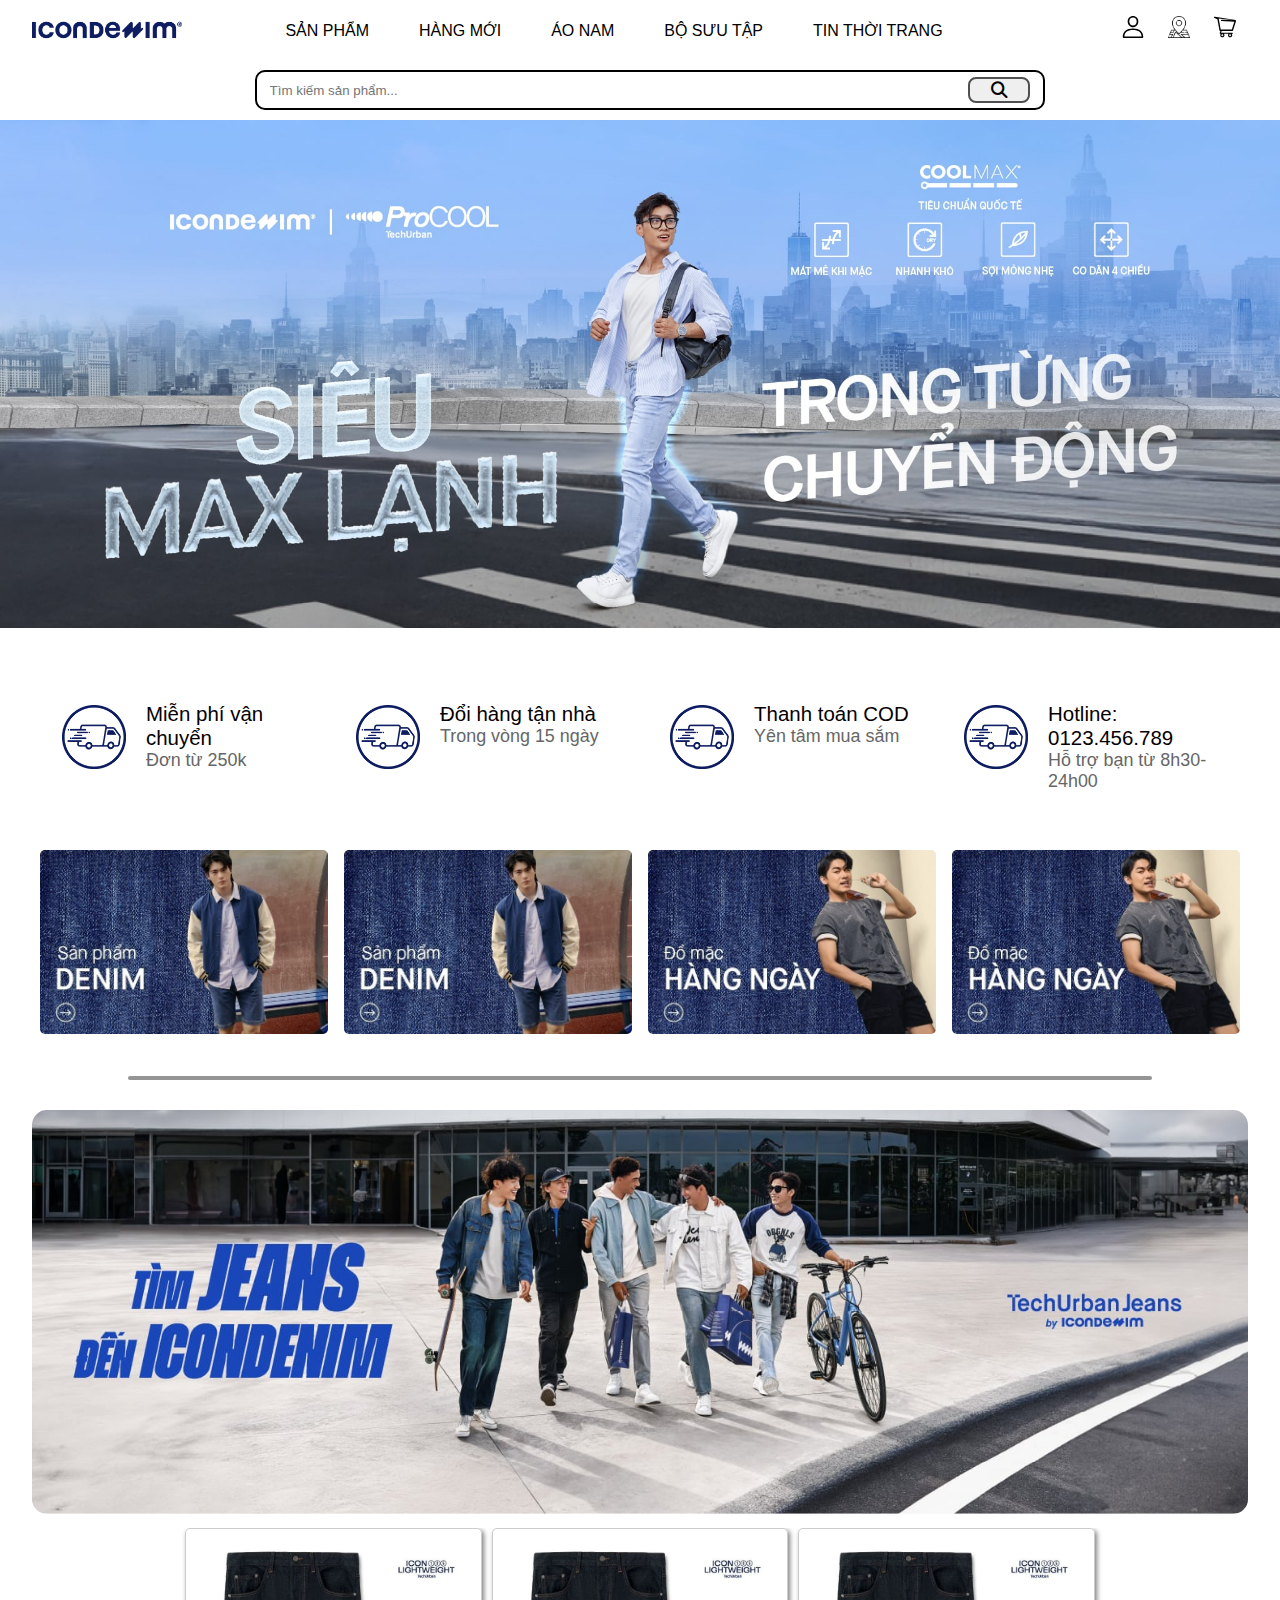
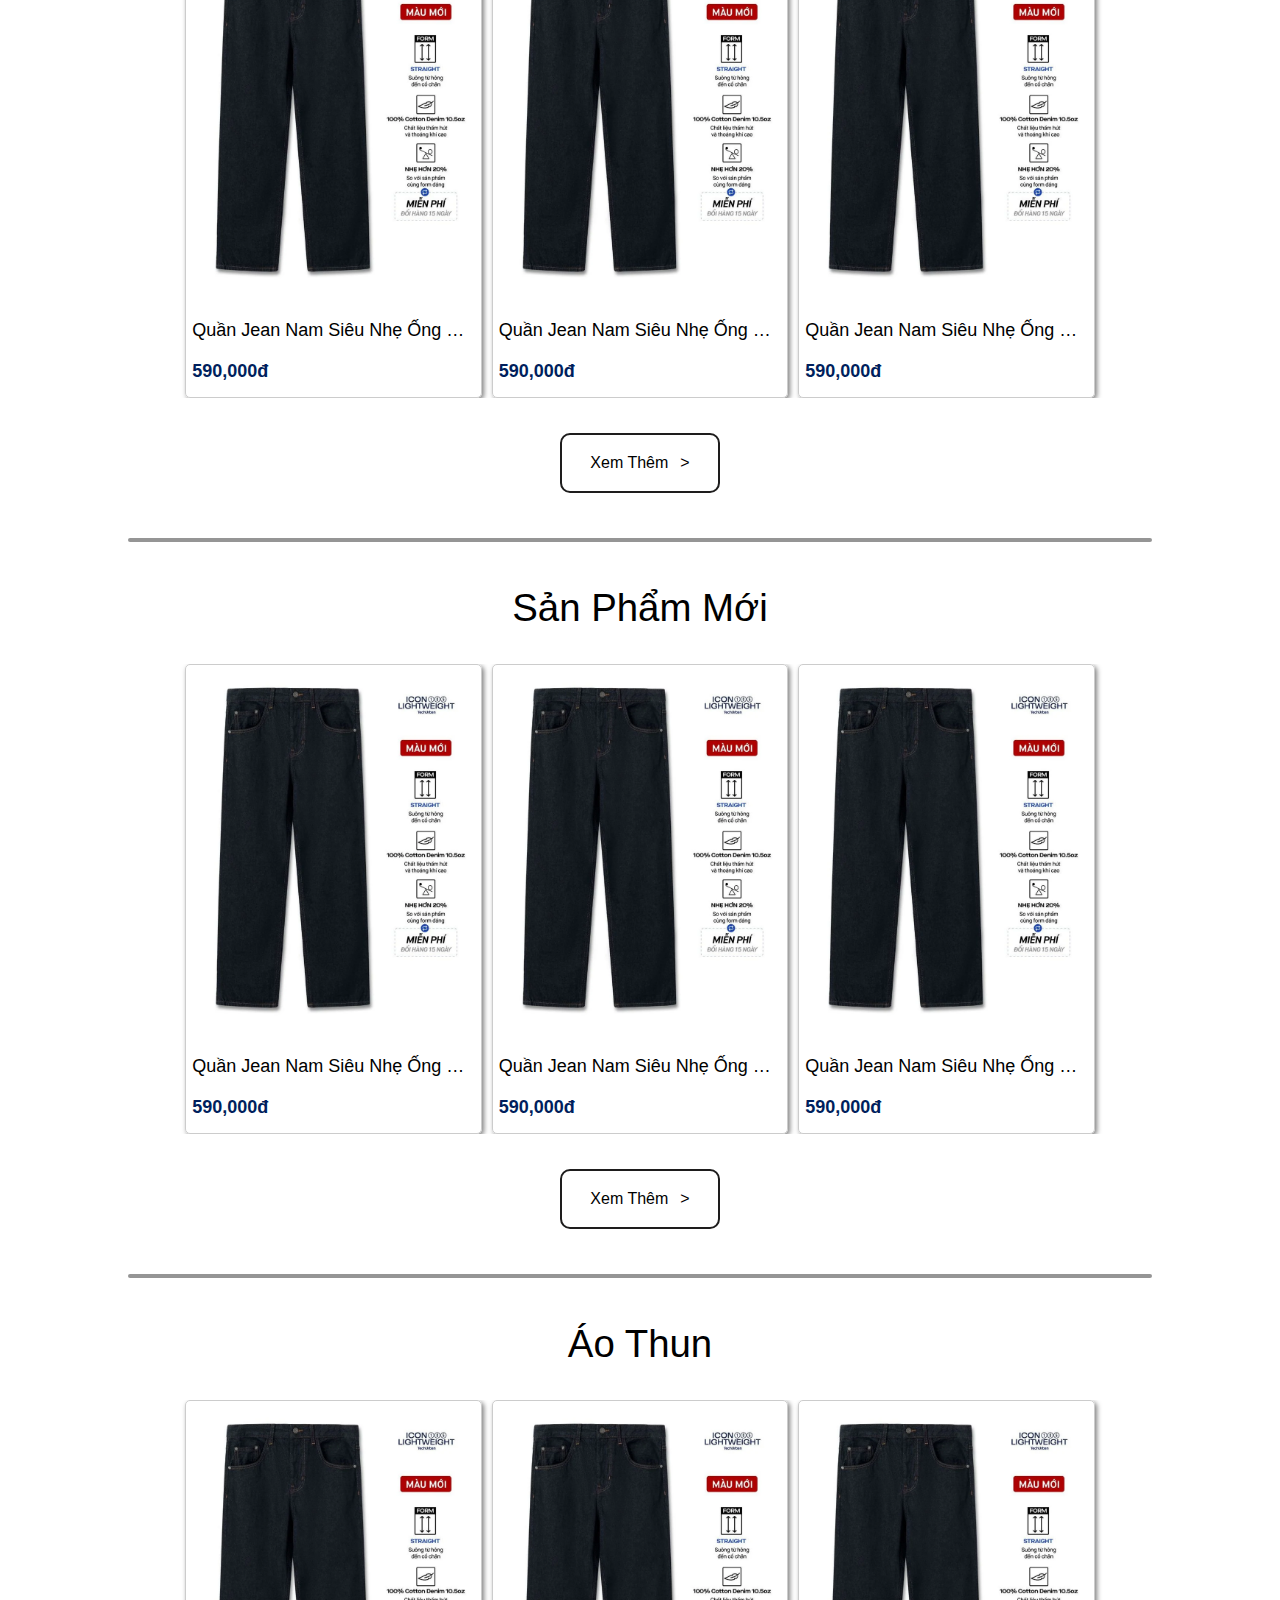
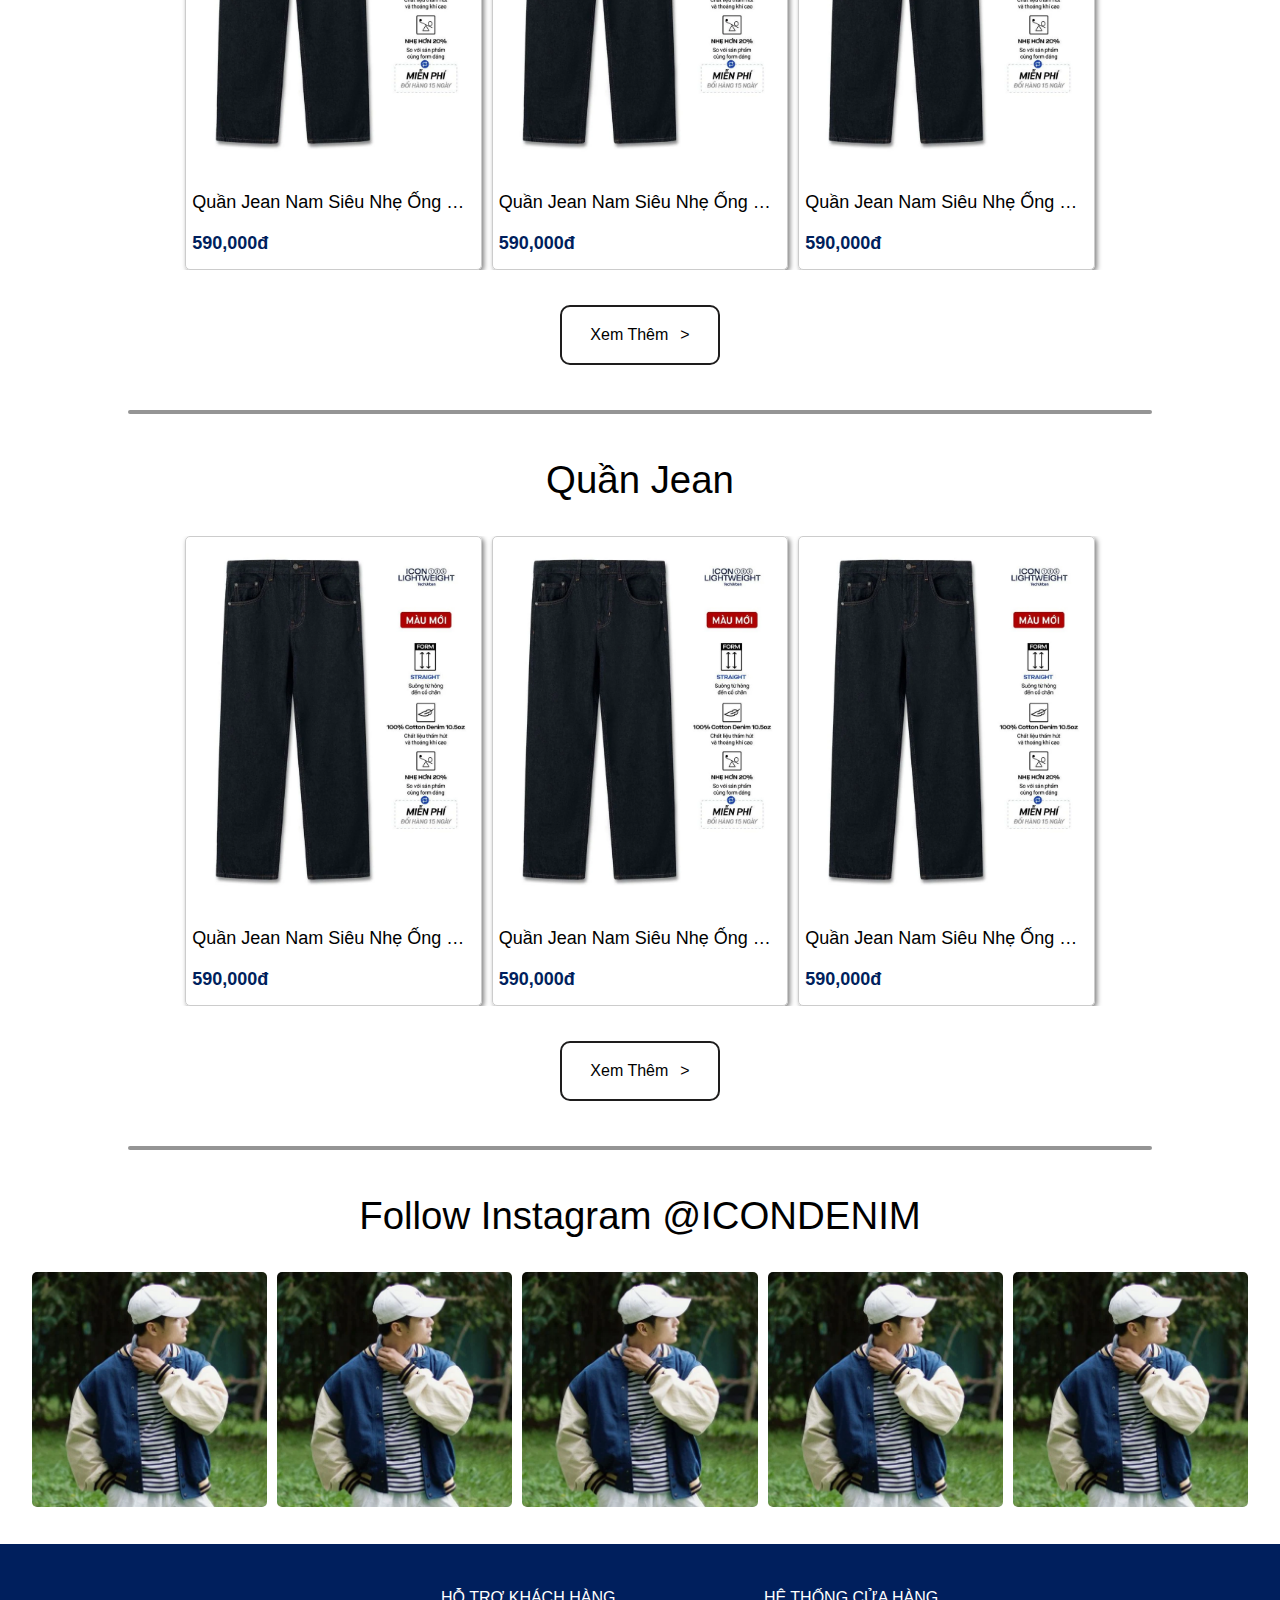
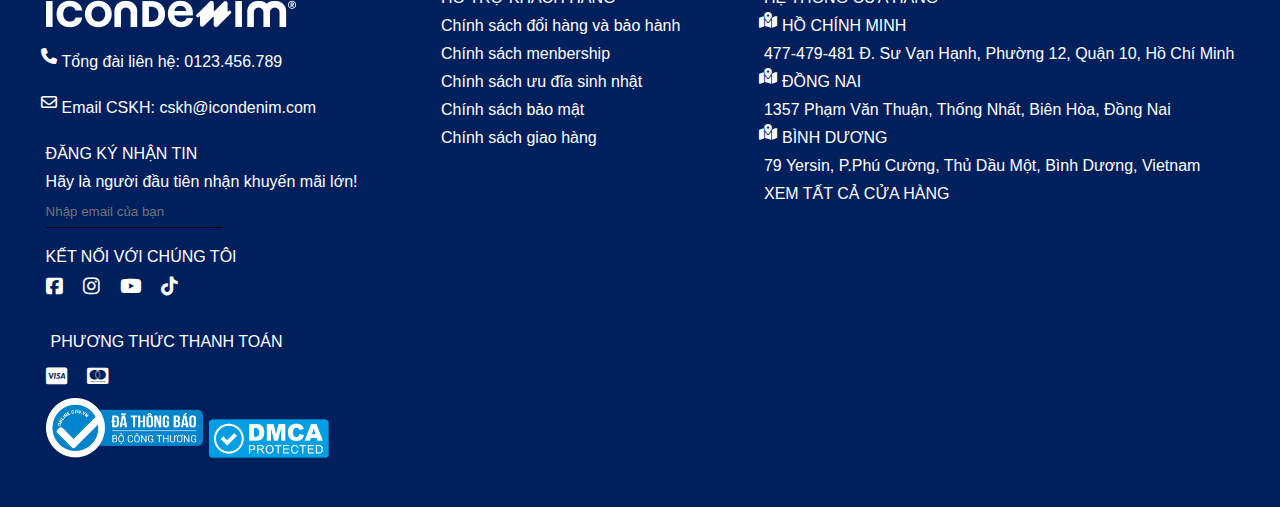
<file: index.html>
<!DOCTYPE html>
<html lang="en">
  <head>
    <meta charset="UTF-8" />
    <meta name="viewport" content="width=device-width, initial-scale=1.0" />
    <title>ICONDENIM</title>
    <link rel="stylesheet" href="./css/main.css" />
    <link
      rel="stylesheet"
      href="./css/font/fontawesome-free-6.7.2-web/css/all.min.css"
    />
  </head>
  <body>
    <div id="main">
      <!-- ------------------------------------------------------ -->

      <div class="header">
        <div class="header-content">
          <bottom class="icon-menu" onclick="showMainMenu()">
            <a href="#"><img src="./css/img/menu.png" alt="" /></a>
            <div class="main-menu" id="show-main-menu">
              <div class="head-menu">
                <a href="#"><img src="./css/img/logo.webp" alt="" /></a>
              </div>
              <div class="content-menu">
                <ul>
                  <a href="#" class="item">
                    <li>Sản Phẩm</li>
                    <i class="fa-solid fa-arrow-right"></i>
                  </a>
                  <a href="#" class="item">
                    <li>Hàng Mới</li>
                    <i class="fa-solid fa-arrow-right"></i>
                  </a>
                  <a href="#" class="item">
                    <li>Áo Nam</li>
                    <i class="fa-solid fa-arrow-right"></i>
                  </a>
                  <a href="#" class="item">
                    <li>Bộ Sưu Tập</li>
                    <i class="fa-solid fa-arrow-right"></i>
                  </a>
                  <a href="./tinThoiTrang.html" class="item">
                    <li>Tin Thời Trang</li>
                    <i class="fa-solid fa-arrow-right"></i>
                  </a>
                  <a href="#" class="item">
                    <li>Liên Hệ</li>
                    <i class="fa-solid fa-phone" style="color: #000000"></i>
                  </a>
                  <div class="toolbar">
                    <a href="#" class="item">
                      <li>Giỏ Hàng</li>
                      <i
                        class="fa-solid fa-cart-shopping"
                        style="color: #000000"
                      ></i>
                    </a>
                    <a href="#" class="item">
                      <li>Địa chỉ</li>
                      <i
                        class="fa-solid fa-map-location-dot"
                        style="color: #000000"
                      ></i>
                    </a>
                    <a href="./login.html" class="item">
                      <li>Tài Khoản</li>
                      <i class="fa-solid fa-user" style="color: #000000"></i>
                    </a>
                  </div>
                </ul>
              </div>
            </div>
          </bottom>
          <div class="logo">
            <a href="./index.html">
              <img src="./css/img/logo.webp" alt="" />
            </a>
          </div>
          <div class="navigation">
            <ul id="nav">
              <li class="item">
                <a href="./caterory.html">Sản Phẩm</a>
                <div class="menu">
                  <div class="sub-menu">
                    <p class="title-item"><a href="#">Áo</a></p>
                    <div class="line-item"></div>
                    <p><a href="#">Áo Thun</a></p>
                    <p><a href="#">Áo Polo</a></p>
                    <p><a href="#">Áo Sơmi</a></p>
                    <p><a href="#">Áo Khoác</a></p>
                    <p><a href="#">Hoodie</a></p>
                  </div>
                  <div class="sub-menu">
                    <p class="title-item"><a href="#">Quần</a></p>
                    <div class="line-item"></div>
                    <p><a href="#">Quần Jean</a></p>
                    <p><a href="#">Quần Tây</a></p>
                    <p><a href="#">Quần Boxer</a></p>
                    <p><a href="#">Quần Kaki & Chino</a></p>
                    <p><a href="#">Quần Dài</a></p>
                  </div>
                  <div class="sub-menu">
                    <p class="title-item"><a href="#">Giày & Phụ Kiện</a></p>
                    <div class="line-item"></div>
                    <p><a href="#">Giày & Dép</a></p>
                    <p><a href="#">Túi, Balo</a></p>
                    <p><a href="#">Nón</a></p>
                    <p><a href="#">Thắt Lưng</a></p>
                    <p><a href="#">Vớ</a></p>
                  </div>
                </div>
              </li>
              <li class="item"><a href="#">Hàng Mới</a></li>
              <li class="item">
                <a href="#">Áo Nam</a>
                <ul class="menu">
                  <div class="sub-menu">
                    <p><a href="#">Áo Thun</a></p>
                    <p><a href="#">Áo Polo</a></p>
                    <p><a href="#">Áo Sơmi</a></p>
                    <p><a href="#">Áo Khoác</a></p>
                    <p><a href="#">Hoodie</a></p>
                  </div>
                </ul>
              </li>
              <li class="item"><a href="#">Bộ Sưu Tập</a></li>
              <li class="item">
                <a href="./tinThoiTrang.html">Tin Thời Trang</a>
              </li>
              <li class="item"><a href="#">Liên Hệ</a></li>
            </ul>
          </div>
          <div class="other">
            <div class="other-item">
              <a href="./login.html"
                ><img src="./css/img/user-account.svg" alt=""
              /></a>
            </div>
            <div class="other-item">
              <a href="#"><img src="./css/img/location.webp" alt="" /></a>
            </div>
            <div class="other-item">
              <a href="./shoppingCart.html"
                ><img src="./css/img/shopping-cart.svg" alt=""
              /></a>
            </div>
          </div>
        </div>
      </div>
      <!-- ====== -->
      <div class="main-seach">
        <div class="seach-container">
          <div class="seach-content">
            <input
              type="text"
              class="seach-input"
              placeholder="Tìm kiếm sản phẩm..."
            />
            <button class="seach-button">
              <i
                class="fa-solid fa-magnifying-glass fa-lg"
                style="color: #000000"
              ></i>
            </button>
          </div>
        </div>
      </div>
      <!-- ------------------------------------------------------ -->

      <div class="main-banner">
        <div class="banner-item">
          <a href="#"><img src="./css/img/banne.jpg" alt="" /></a>
        </div>
        <div class="banner-item-DT">
          <a href="#"
            ><img src="./css/img/banner_t3_mobile4-1740x2100__1_.webp" alt=""
          /></a>
        </div>
      </div>
      <!-- ------------------------------------------------------ -->

      <div class="sub-intro">
        <div class="intro-container">
          <div class="group-item">
            <div class="item">
              <div class="item-icon">
                <img src="./css/img/giaohangnhanh.webp" alt="" />
              </div>
              <div class="item-content">
                <li class="one">Miễn phí vận chuyển</li>
                <li>Đơn từ 250k</li>
              </div>
            </div>
            <div class="item">
              <div class="item-icon">
                <img src="./css/img/giaohangnhanh.webp" alt="" />
              </div>
              <div class="item-content">
                <li class="one">Đổi hàng tận nhà</li>
                <li>Trong vòng 15 ngày</li>
              </div>
            </div>
          </div>
          <div class="group-item">
            <div class="item">
              <div class="item-icon">
                <img src="./css/img/giaohangnhanh.webp" alt="" />
              </div>
              <div class="item-content">
                <li class="one">Thanh toán COD</li>
                <li>Yên tâm mua sắm</li>
              </div>
            </div>
            <div class="item">
              <div class="item-icon">
                <img src="./css/img/giaohangnhanh.webp" alt="" />
              </div>
              <div class="item-content">
                <li class="one">Hotline: 0123.456.789</li>
                <li>Hỗ trợ bạn từ 8h30-24h00</li>
              </div>
            </div>
          </div>
        </div>
      </div>
      <!-- ------------------------------------------------------ -->

      <div class="sub-banner">
        <div class="sub-banner-container">
          <div class="group-item-banner">
            <div class="item">
              <a href="#">
                <img src="./css/img/denim_Banner_SanPham.jpg" alt="" />
              </a>
            </div>
            <div class="item">
              <a href="#">
                <img src="./css/img/denim_Banner_SanPham.jpg" alt="" />
              </a>
            </div>
          </div>
          <div class="group-item-banner">
            <div class="item">
              <a href="#">
                <img src="./css/img/banner_hang_ngay.jpg" alt="" />
              </a>
            </div>
            <div class="item">
              <a href="#">
                <img src="./css/img/banner_hang_ngay.jpg" alt="" />
              </a>
            </div>
          </div>
        </div>
      </div>
      <!-- ------------------------------------------------------ -->

      <div class="main-line">
        <div class="line-container"></div>
      </div>
      <!-- ------------------------------------------------------ -->

      <div class="main-banner1">
        <div class="banner1-container">
          <a class="desktop" href="#"
            ><img src="./css/img/banner_-_1_desktop.jpg" alt=""
          /></a>
          <a class="mobile" href="#"
            ><img src="./css/img/banner_-_1__mobile_.jpg" alt=""
          /></a>
        </div>
      </div>
      <!-- ------------------------------------------------------ -->

      <div class="product">
        <div class="product-container">
          <div class="product-item">
            <div class="item-container">
              <div class="item-image">
                <a href="#">
                  <img src="./css/img/product/quan_jean1.webp" alt="" />
                </a>
              </div>
              <div class="item-content">
                <div class="name-item">
                  <li>
                    Quần Jean Nam Siêu Nhẹ Ống Suông Indigo ICON105 Form
                    Straight
                  </li>
                </div>
                <div class="price-item">
                  <li>590,000đ</li>
                </div>
              </div>
            </div>
          </div>

          <div class="product-item">
            <div class="item-container">
              <div class="item-image">
                <a href="#">
                  <img src="./css/img/product/quan_jean1.webp" alt="" />
                </a>
              </div>
              <div class="item-content">
                <div class="name-item">
                  <li>
                    Quần Jean Nam Siêu Nhẹ Ống Suông Indigo ICON105 Form
                    Straight
                  </li>
                </div>
                <div class="price-item">
                  <li>590,000đ</li>
                </div>
              </div>
            </div>
          </div>

          <div class="product-item">
            <div class="item-container">
              <div class="item-image">
                <a href="#">
                  <img src="./css/img/product/quan_jean1.webp" alt="" />
                </a>
              </div>
              <div class="item-content">
                <div class="name-item">
                  <li>
                    Quần Jean Nam Siêu Nhẹ Ống Suông Indigo ICON105 Form
                    Straight
                  </li>
                </div>
                <div class="price-item">
                  <li>590,000đ</li>
                </div>
              </div>
            </div>
          </div>
        </div>
      </div>
      <!-- ------------------------------------------------------ -->

      <div class="see-more">
        <div class="see-more-bottom">
          <a href="#" class="see-more-content">
            <li>Xem Thêm</li>
            <li>></li>
          </a>
        </div>
      </div>
      <!-- ------------------------------------------------------ -->

      <div class="main-line">
        <div class="line-container"></div>
      </div>
      <!-- ------------------------------------------------------ -->

      <div class="category-name">
        <div class="category-container">
          <li>Sản Phẩm Mới</li>
        </div>
      </div>
      <!-- ------------------------------------------------------ -->

      <div class="product">
        <div class="product-container">
          <div class="product-item">
            <div class="item-container">
              <div class="item-image">
                <a href="#">
                  <img src="./css/img/product/quan_jean1.webp" alt="" />
                </a>
              </div>
              <div class="item-content">
                <div class="name-item">
                  <li>
                    Quần Jean Nam Siêu Nhẹ Ống Suông Indigo ICON105 Form
                    Straight
                  </li>
                </div>
                <div class="price-item">
                  <li>590,000đ</li>
                </div>
              </div>
            </div>
          </div>

          <div class="product-item">
            <div class="item-container">
              <div class="item-image">
                <a href="#">
                  <img src="./css/img/product/quan_jean1.webp" alt="" />
                </a>
              </div>
              <div class="item-content">
                <div class="name-item">
                  <li>
                    Quần Jean Nam Siêu Nhẹ Ống Suông Indigo ICON105 Form
                    Straight
                  </li>
                </div>
                <div class="price-item">
                  <li>590,000đ</li>
                </div>
              </div>
            </div>
          </div>

          <div class="product-item">
            <div class="item-container">
              <div class="item-image">
                <a href="#">
                  <img src="./css/img/product/quan_jean1.webp" alt="" />
                </a>
              </div>
              <div class="item-content">
                <div class="name-item">
                  <li>
                    Quần Jean Nam Siêu Nhẹ Ống Suông Indigo ICON105 Form
                    Straight
                  </li>
                </div>
                <div class="price-item">
                  <li>590,000đ</li>
                </div>
              </div>
            </div>
          </div>
        </div>
      </div>
      <!-- ------------------------------------------------------ -->

      <div class="see-more">
        <div class="see-more-bottom">
          <a href="#" class="see-more-content">
            <li>Xem Thêm</li>
            <li>></li>
          </a>
        </div>
      </div>
      <!-- ------------------------------------------------------ -->

      <div class="main-line">
        <div class="line-container"></div>
      </div>
      <!-- ------------------------------------------------------ -->

      <div class="category-name">
        <div class="category-container">
          <li>Áo Thun</li>
        </div>
      </div>
      <!-- ------------------------------------------------------ -->

      <div class="product">
        <div class="product-container">
          <div class="product-item">
            <div class="item-container">
              <div class="item-image">
                <a href="#">
                  <img src="./css/img/product/quan_jean1.webp" alt="" />
                </a>
              </div>
              <div class="item-content">
                <div class="name-item">
                  <li>
                    Quần Jean Nam Siêu Nhẹ Ống Suông Indigo ICON105 Form
                    Straight
                  </li>
                </div>
                <div class="price-item">
                  <li>590,000đ</li>
                </div>
              </div>
            </div>
          </div>

          <div class="product-item">
            <div class="item-container">
              <div class="item-image">
                <a href="#">
                  <img src="./css/img/product/quan_jean1.webp" alt="" />
                </a>
              </div>
              <div class="item-content">
                <div class="name-item">
                  <li>
                    Quần Jean Nam Siêu Nhẹ Ống Suông Indigo ICON105 Form
                    Straight
                  </li>
                </div>
                <div class="price-item">
                  <li>590,000đ</li>
                </div>
              </div>
            </div>
          </div>

          <div class="product-item">
            <div class="item-container">
              <div class="item-image">
                <a href="#">
                  <img src="./css/img/product/quan_jean1.webp" alt="" />
                </a>
              </div>
              <div class="item-content">
                <div class="name-item">
                  <li>
                    Quần Jean Nam Siêu Nhẹ Ống Suông Indigo ICON105 Form
                    Straight
                  </li>
                </div>
                <div class="price-item">
                  <li>590,000đ</li>
                </div>
              </div>
            </div>
          </div>
        </div>
      </div>
      <!-- ------------------------------------------------------ -->

      <div class="see-more">
        <div class="see-more-bottom">
          <a href="#" class="see-more-content">
            <li>Xem Thêm</li>
            <li>></li>
          </a>
        </div>
      </div>
      <!-- ------------------------------------------------------ -->

      <div class="main-line">
        <div class="line-container"></div>
      </div>
      <!-- ------------------------------------------------------ -->

      <div class="category-name">
        <div class="category-container">
          <li>Quần Jean</li>
        </div>
      </div>
      <!-- ------------------------------------------------------ -->

      <div class="product">
        <div class="product-container">
          <div class="product-item">
            <div class="item-container">
              <div class="item-image">
                <a href="#">
                  <img src="./css/img/product/quan_jean1.webp" alt="" />
                </a>
              </div>
              <div class="item-content">
                <div class="name-item">
                  <li>
                    Quần Jean Nam Siêu Nhẹ Ống Suông Indigo ICON105 Form
                    Straight
                  </li>
                </div>
                <div class="price-item">
                  <li>590,000đ</li>
                </div>
              </div>
            </div>
          </div>

          <div class="product-item">
            <div class="item-container">
              <div class="item-image">
                <a href="#">
                  <img src="./css/img/product/quan_jean1.webp" alt="" />
                </a>
              </div>
              <div class="item-content">
                <div class="name-item">
                  <li>
                    Quần Jean Nam Siêu Nhẹ Ống Suông Indigo ICON105 Form
                    Straight
                  </li>
                </div>
                <div class="price-item">
                  <li>590,000đ</li>
                </div>
              </div>
            </div>
          </div>

          <div class="product-item">
            <div class="item-container">
              <div class="item-image">
                <a href="#">
                  <img src="./css/img/product/quan_jean1.webp" alt="" />
                </a>
              </div>
              <div class="item-content">
                <div class="name-item">
                  <li>
                    Quần Jean Nam Siêu Nhẹ Ống Suông Indigo ICON105 Form
                    Straight
                  </li>
                </div>
                <div class="price-item">
                  <li>590,000đ</li>
                </div>
              </div>
            </div>
          </div>
        </div>
      </div>
      <!-- ------------------------------------------------------ -->

      <div class="see-more">
        <div class="see-more-bottom">
          <a href="#" class="see-more-content">
            <li>Xem Thêm</li>
            <li>></li>
          </a>
        </div>
      </div>
      <!-- ------------------------------------------------------ -->

      <div class="main-line">
        <div class="line-container"></div>
      </div>
      <!-- ------------------------------------------------------ -->

      <div class="category-name">
        <div class="category-container">
          <li>Follow Instagram @ICONDENIM</li>
        </div>
      </div>
      <!-- ------------------------------------------------------ -->

      <div class="follow">
        <div class="follow-container">
          <div class="item">
            <a href="#"><img src="./css/img/banner_fl.webp" alt="" /></a>
          </div>
          <div class="item">
            <a href="#"><img src="./css/img/banner_fl.webp" alt="" /></a>
          </div>
          <div class="item">
            <a href="#"><img src="./css/img/banner_fl.webp" alt="" /></a>
          </div>
          <div class="item">
            <a href="#"><img src="./css/img/banner_fl.webp" alt="" /></a>
          </div>
          <div class="item">
            <a href="#"><img src="./css/img/banner_fl.webp" alt="" /></a>
          </div>
        </div>
      </div>
      <!-- ------------------------------------------------------ -->

      <!-- <div class="category-name">
        <div class="category-container">
          <li>Tin Thời Trang</li>
        </div>
      </div> -->
      <!-- ------------------------------------------------------ -->

      <div class="footer">
        <div class="footer-container">
          <div class="footer-content">
            <a href="#">
              <img src="./css/img/white_logo.webp" alt="" />
            </a>
            <a href="#">
              <ul>
                <i class="fa-solid fa-phone" style="color: #ffffff"></i>
                <li>Tổng đài liên hệ: 0123.456.789</li>
              </ul>
            </a>
            <a href="#">
              <ul>
                <i class="fa-regular fa-envelope" style="color: #ffffff"></i>
                <li>Email CSKH: cskh@icondenim.com</li>
              </ul>
            </a>
            <a href="#">
              <p>Đăng ký nhận tin</p>
              <li>Hãy là người đầu tiên nhận khuyến mãi lớn!</li>
            </a>
            <input type="text" placeholder="Nhập email của bạn" />
            <ul id="footer-connect">
              <p>Kết nối với chúng tôi</p>

              <ul class="icon">
                <li>
                  <i
                    class="fa-brands fa-square-facebook"
                    style="color: #ffffff"
                  ></i>
                </li>
                <li>
                  <i class="fa-brands fa-instagram" style="color: #ffffff"></i>
                </li>
                <li>
                  <i class="fa-brands fa-youtube" style="color: #ffffff"></i>
                </li>
                <li>
                  <i class="fa-brands fa-tiktok" style="color: #ffffff"></i>
                </li>
              </ul>
            </ul>
          </div>
          <div class="footer-content">
            <p>Hỗ Trợ khách hàng</p>
            <li>Chính sách đổi hàng và bảo hành</li>
            <li>Chính sách menbership</li>
            <li>Chính sách ưu đĩa sinh nhật</li>
            <li>Chính sách bảo mật</li>
            <li>Chính sách giao hàng</li>
          </div>
          <div class="footer-content">
            <p>Hệ thống cửa hàng</p>
            <div>
              <ul>
                <i
                  class="fa-solid fa-map-location-dot"
                  style="color: #ffffff"
                ></i>
                <p>Hồ Chính Minh</p>
              </ul>
              <li>
                477-479-481 Đ. Sư Vạn Hạnh, Phường 12, Quận 10, Hồ Chí Minh
              </li>
            </div>
            <div>
              <ul>
                <i
                  class="fa-solid fa-map-location-dot"
                  style="color: #ffffff"
                ></i>
                <p>Đồng Nai</p>
              </ul>
              <li>1357 Phạm Văn Thuận, Thống Nhất, Biên Hòa, Đồng Nai</li>
            </div>
            <div>
              <ul>
                <i
                  class="fa-solid fa-map-location-dot"
                  style="color: #ffffff"
                ></i>
                <p>Bình Dương</p>
              </ul>
              <li>79 Yersin, P.Phú Cường, Thủ Dầu Một, Bình Dương, Vietnam</li>
            </div>
            <p>Xem tất cả cửa hàng</p>
          </div>
          <div class="footer-content">
            <li>
              <p>Phương thức thanh toán</p>
            </li>
            <ul class="icon">
              <li>
                <i class="fa-brands fa-cc-visa" style="color: #ffffff"></i>
              </li>
              <li>
                <i
                  class="fa-brands fa-cc-mastercard"
                  style="color: #ffffff"
                ></i>
              </li>
            </ul>
            <li>
              <img src="./css/img/dathongbaoBoCongThuong.webp" alt="" />
              <img src="./css/img/DMCA.png" alt="" />
            </li>
          </div>
        </div>
      </div>
    </div>
    <div class="black-background"></div>
    <script src="./js/main.js" defer></script>
  </body>
</html>
</file>
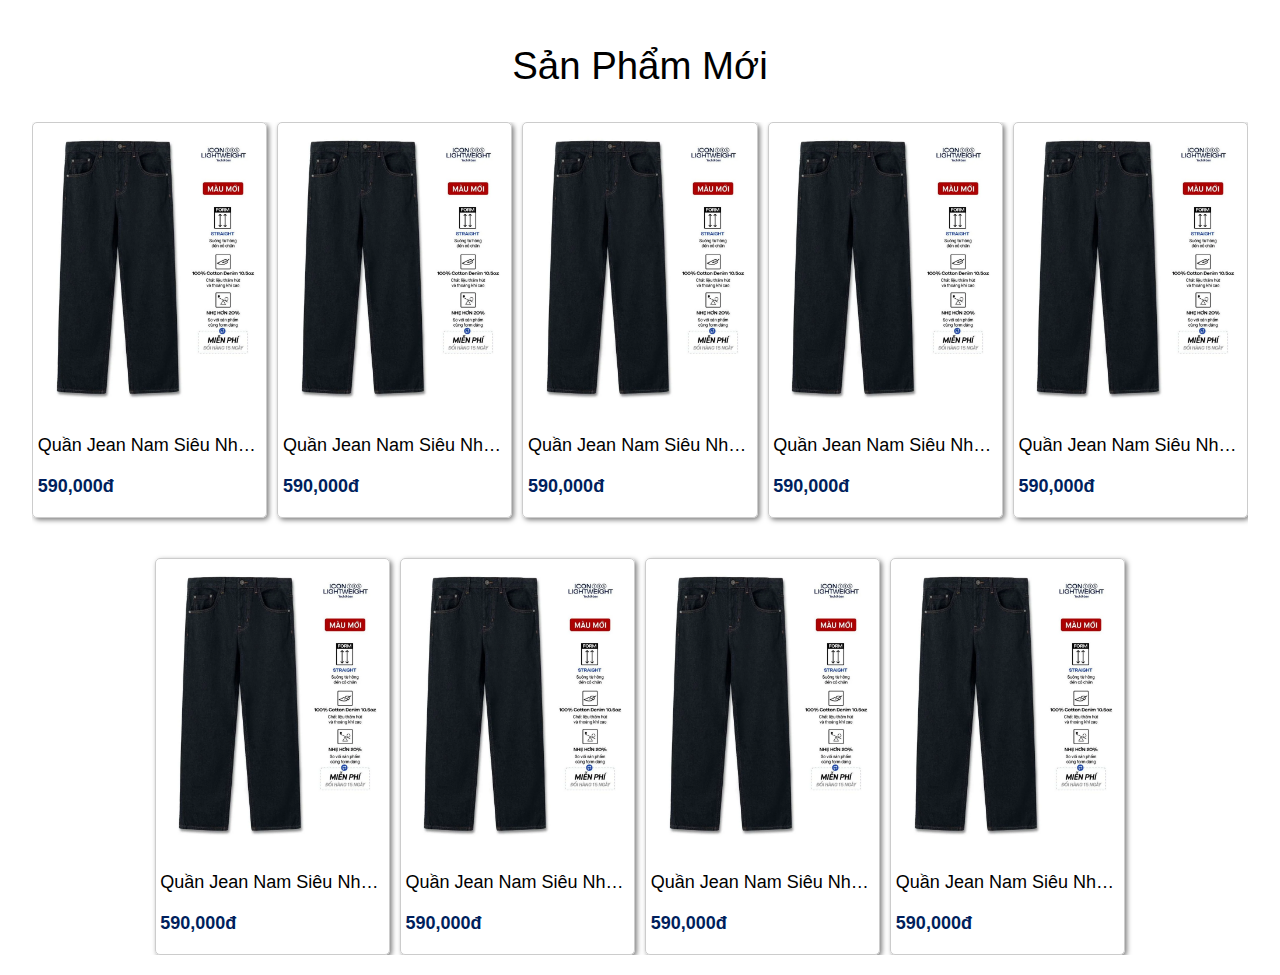
<file: caterory.html>
<!DOCTYPE html>
<html lang="en">
  <head>
    <meta charset="UTF-8" />
    <meta name="viewport" content="width=device-width, initial-scale=1.0" />
    <title>Document</title>
    <link rel="stylesheet" href="./css/category.css" />
    <link
      rel="stylesheet"
      href="./css/font/fontawesome-free-6.7.2-web/css/all.min.css"
    />
  </head>
  <body>
    <div class="main">
      <!-- ------------------------------------------------------ -->
      <div class="category-name">
        <div class="category-container">
          <li>Sản Phẩm Mới</li>
        </div>
      </div>
      <!-- ------------------------------------------------------ -->

      <div class="product">
        <div class="product-container">
          <div class="product-item">
            <div class="item-container">
              <div class="item-image">
                <a href="#">
                  <img src="./css/img/product/quan_jean1.webp" alt="" />
                </a>
              </div>
              <div class="item-content">
                <div class="name-item">
                  <li>
                    Quần Jean Nam Siêu Nhẹ Ống Suông Indigo ICON105 Form
                    Straight
                  </li>
                </div>
                <div class="price-item">
                  <li>590,000đ</li>
                </div>
              </div>
            </div>
          </div>

          <div class="product-item">
            <div class="item-container">
              <div class="item-image">
                <a href="#">
                  <img src="./css/img/product/quan_jean1.webp" alt="" />
                </a>
              </div>
              <div class="item-content">
                <div class="name-item">
                  <li>
                    Quần Jean Nam Siêu Nhẹ Ống Suông Indigo ICON105 Form
                    Straight
                  </li>
                </div>
                <div class="price-item">
                  <li>590,000đ</li>
                </div>
              </div>
            </div>
          </div>

          <div class="product-item">
            <div class="item-container">
              <div class="item-image">
                <a href="#">
                  <img src="./css/img/product/quan_jean1.webp" alt="" />
                </a>
              </div>
              <div class="item-content">
                <div class="name-item">
                  <li>
                    Quần Jean Nam Siêu Nhẹ Ống Suông Indigo ICON105 Form
                    Straight
                  </li>
                </div>
                <div class="price-item">
                  <li>590,000đ</li>
                </div>
              </div>
            </div>
          </div>

          <div class="product-item">
            <div class="item-container">
              <div class="item-image">
                <a href="#">
                  <img src="./css/img/product/quan_jean1.webp" alt="" />
                </a>
              </div>
              <div class="item-content">
                <div class="name-item">
                  <li>
                    Quần Jean Nam Siêu Nhẹ Ống Suông Indigo ICON105 Form
                    Straight
                  </li>
                </div>
                <div class="price-item">
                  <li>590,000đ</li>
                </div>
              </div>
            </div>
          </div>

          <div class="product-item">
            <div class="item-container">
              <div class="item-image">
                <a href="#">
                  <img src="./css/img/product/quan_jean1.webp" alt="" />
                </a>
              </div>
              <div class="item-content">
                <div class="name-item">
                  <li>
                    Quần Jean Nam Siêu Nhẹ Ống Suông Indigo ICON105 Form
                    Straight
                  </li>
                </div>
                <div class="price-item">
                  <li>590,000đ</li>
                </div>
              </div>
            </div>
          </div>

          <div class="product-item">
            <div class="item-container">
              <div class="item-image">
                <a href="#">
                  <img src="./css/img/product/quan_jean1.webp" alt="" />
                </a>
              </div>
              <div class="item-content">
                <div class="name-item">
                  <li>
                    Quần Jean Nam Siêu Nhẹ Ống Suông Indigo ICON105 Form
                    Straight
                  </li>
                </div>
                <div class="price-item">
                  <li>590,000đ</li>
                </div>
              </div>
            </div>
          </div>
          <div class="product-item">
            <div class="item-container">
              <div class="item-image">
                <a href="#">
                  <img src="./css/img/product/quan_jean1.webp" alt="" />
                </a>
              </div>
              <div class="item-content">
                <div class="name-item">
                  <li>
                    Quần Jean Nam Siêu Nhẹ Ống Suông Indigo ICON105 Form
                    Straight
                  </li>
                </div>
                <div class="price-item">
                  <li>590,000đ</li>
                </div>
              </div>
            </div>
          </div>
          <div class="product-item">
            <div class="item-container">
              <div class="item-image">
                <a href="#">
                  <img src="./css/img/product/quan_jean1.webp" alt="" />
                </a>
              </div>
              <div class="item-content">
                <div class="name-item">
                  <li>
                    Quần Jean Nam Siêu Nhẹ Ống Suông Indigo ICON105 Form
                    Straight
                  </li>
                </div>
                <div class="price-item">
                  <li>590,000đ</li>
                </div>
              </div>
            </div>
          </div>

          <div class="product-item">
            <div class="item-container">
              <div class="item-image">
                <a href="#">
                  <img src="./css/img/product/quan_jean1.webp" alt="" />
                </a>
              </div>
              <div class="item-content">
                <div class="name-item">
                  <li>
                    Quần Jean Nam Siêu Nhẹ Ống Suông Indigo ICON105 Form
                    Straight
                  </li>
                </div>
                <div class="price-item">
                  <li>590,000đ</li>
                </div>
              </div>
            </div>
          </div>
        </div>
      </div>
      <!-- ------------------------------------------------------ -->
    </div>
    <div class="black-background"></div>
    <script src="./js/main.js" defer></script>
  </body>
</html>
</file>
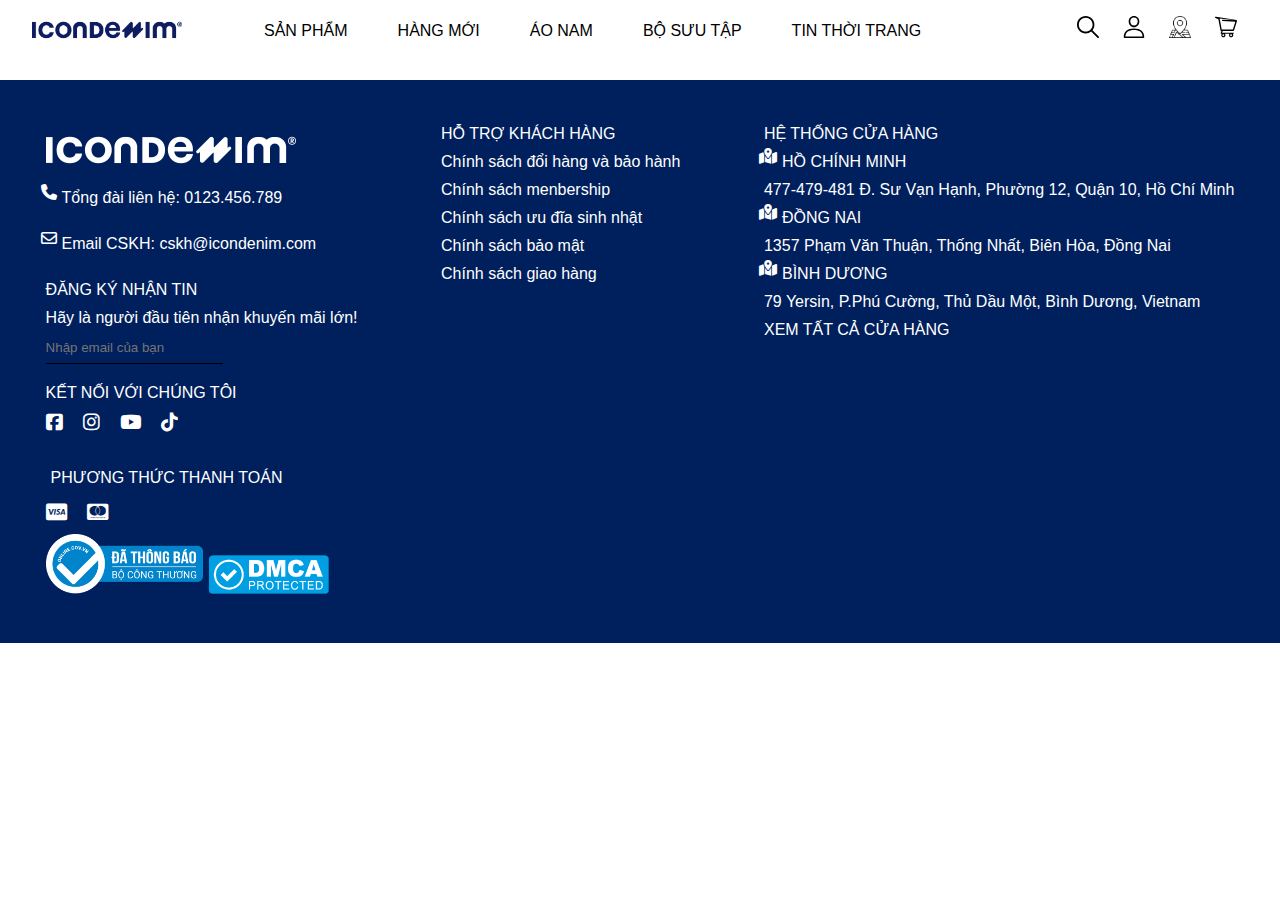
<file: layoutWeb.html>
<!DOCTYPE html>
<html lang="en">
  <head>
    <meta charset="UTF-8" />
    <meta name="viewport" content="width=device-width, initial-scale=1.0" />
    <title>Document</title>
    <link rel="stylesheet" href="./css/main.css" />
    <link
      rel="stylesheet"
      href="./css/font/fontawesome-free-6.7.2-web/css/all.min.css"
    />
  </head>
  <body>
    <div class="main">
      <!-- ------------------------------------------------------ -->

      <div class="header">
        <div class="header-content">
          <bottom class="icon-menu" onclick="showMainMenu()">
            <a href="#"><img src="./css/img/menu.png" alt="" /></a>
            <div class="main-menu" id="show-main-menu">
              <div class="head-menu">
                <a href="#"><img src="./css/img/logo.webp" alt="" /></a>
              </div>
              <div class="content-menu">
                <ul>
                  <a href="#" class="item">
                    <li>Sản Phẩm</li>
                    <i class="fa-solid fa-arrow-right"></i>
                  </a>
                  <a href="#" class="item">
                    <li>Hàng Mới</li>
                    <i class="fa-solid fa-arrow-right"></i>
                  </a>
                  <a href="#" class="item">
                    <li>Áo Nam</li>
                    <i class="fa-solid fa-arrow-right"></i>
                  </a>
                  <a href="#" class="item">
                    <li>Bộ Sưu Tập</li>
                    <i class="fa-solid fa-arrow-right"></i>
                  </a>
                  <a href="#" class="item">
                    <li>Tin Thời Trang</li>
                    <i class="fa-solid fa-arrow-right"></i>
                  </a>
                  <a href="#" class="item">
                    <li>Liên Hệ</li>
                    <i class="fa-solid fa-phone" style="color: #000000"></i>
                  </a>
                  <div class="toolbar">
                    <a href="#" class="item">
                      <li>Giỏ Hàng</li>
                      <i
                        class="fa-solid fa-cart-shopping"
                        style="color: #000000"
                      ></i>
                    </a>
                    <a href="#" class="item">
                      <li>Địa chỉ</li>
                      <i
                        class="fa-solid fa-map-location-dot"
                        style="color: #000000"
                      ></i>
                    </a>
                    <a href="#" class="item">
                      <li>Tài Khoản</li>
                      <i class="fa-solid fa-user" style="color: #000000"></i>
                    </a>
                  </div>
                </ul>
              </div>
            </div>
          </bottom>
          <div class="logo">
            <a href="#">
              <img src="./css/img/logo.webp" alt="" />
            </a>
          </div>
          <div class="navigation">
            <ul id="nav">
              <li class="item">
                <a href="#">Sản Phẩm</a>
                <div class="menu">
                  <div class="sub-menu">
                    <p class="title-item"><a href="#">Áo</a></p>
                    <div class="line-item"></div>
                    <p><a href="#">Áo Thun</a></p>
                    <p><a href="#">Áo Polo</a></p>
                    <p><a href="#">Áo Sơmi</a></p>
                    <p><a href="#">Áo Khoác</a></p>
                    <p><a href="#">Hoodie</a></p>
                  </div>
                  <div class="sub-menu">
                    <p class="title-item"><a href="#">Quần</a></p>
                    <div class="line-item"></div>
                    <p><a href="#">Quần Jean</a></p>
                    <p><a href="#">Quần Tây</a></p>
                    <p><a href="#">Quần Boxer</a></p>
                    <p><a href="#">Quần Kaki & Chino</a></p>
                    <p><a href="#">Quần Dài</a></p>
                  </div>
                  <div class="sub-menu">
                    <p class="title-item"><a href="#">Giày & Phụ Kiện</a></p>
                    <div class="line-item"></div>
                    <p><a href="#">Giày & Dép</a></p>
                    <p><a href="#">Túi, Balo</a></p>
                    <p><a href="#">Nón</a></p>
                    <p><a href="#">Thắt Lưng</a></p>
                    <p><a href="#">Vớ</a></p>
                  </div>
                </div>
              </li>
              <li class="item"><a href="#">Hàng Mới</a></li>
              <li class="item">
                <a href="#">Áo Nam</a>
                <ul class="menu">
                  F
                  <div class="sub-menu">
                    <p><a href="#">Áo Thun</a></p>
                    <p><a href="#">Áo Polo</a></p>
                    <p><a href="#">Áo Sơmi</a></p>
                    <p><a href="#">Áo Khoác</a></p>
                    <p><a href="#">Hoodie</a></p>
                  </div>
                </ul>
              </li>
              <li class="item"><a href="#">Bộ Sưu Tập</a></li>
              <li class="item"><a href="#">Tin Thời Trang</a></li>
              <li class="item"><a href="#">Liên Hệ</a></li>
            </ul>
          </div>
          <div class="other">
            <div class="other-item" class="tooltip">
              <a href="#"><img src="./css/img/searcg-icon.svg" alt="" /></a>
            </div>
            <div class="other-item">
              <a href="#"><img src="./css/img/user-account.svg" alt="" /></a>
            </div>
            <div class="other-item">
              <a href="#"><img src="./css/img/location.webp" alt="" /></a>
            </div>
            <div class="other-item">
              <a href="#"><img src="./css/img/shopping-cart.svg" alt="" /></a>
            </div>
          </div>
        </div>
      </div>
      <!-- ------------------------------------------------------ -->

      <!-- ------------------------------------------------------ -->

      <div class="footer">
        <div class="footer-container">
          <div class="footer-content">
            <a href="#">
              <img src="./css/img/white_logo.webp" alt="" />
            </a>
            <a href="#">
              <ul>
                <i class="fa-solid fa-phone" style="color: #ffffff"></i>
                <li>Tổng đài liên hệ: 0123.456.789</li>
              </ul>
            </a>
            <a href="#">
              <ul>
                <i class="fa-regular fa-envelope" style="color: #ffffff"></i>
                <li>Email CSKH: cskh@icondenim.com</li>
              </ul>
            </a>
            <a href="#">
              <p>Đăng ký nhận tin</p>
              <li>Hãy là người đầu tiên nhận khuyến mãi lớn!</li>
            </a>
            <input type="text" placeholder="Nhập email của bạn" />
            <ul id="footer-connect">
              <p>Kết nối với chúng tôi</p>

              <ul class="icon">
                <li>
                  <i
                    class="fa-brands fa-square-facebook"
                    style="color: #ffffff"
                  ></i>
                </li>
                <li>
                  <i class="fa-brands fa-instagram" style="color: #ffffff"></i>
                </li>
                <li>
                  <i class="fa-brands fa-youtube" style="color: #ffffff"></i>
                </li>
                <li>
                  <i class="fa-brands fa-tiktok" style="color: #ffffff"></i>
                </li>
              </ul>
            </ul>
          </div>
          <div class="footer-content">
            <p>Hỗ Trợ khách hàng</p>
            <li>Chính sách đổi hàng và bảo hành</li>
            <li>Chính sách menbership</li>
            <li>Chính sách ưu đĩa sinh nhật</li>
            <li>Chính sách bảo mật</li>
            <li>Chính sách giao hàng</li>
          </div>
          <div class="footer-content">
            <p>Hệ thống cửa hàng</p>
            <div>
              <ul>
                <i
                  class="fa-solid fa-map-location-dot"
                  style="color: #ffffff"
                ></i>
                <p>Hồ Chính Minh</p>
              </ul>
              <li>
                477-479-481 Đ. Sư Vạn Hạnh, Phường 12, Quận 10, Hồ Chí Minh
              </li>
            </div>
            <div>
              <ul>
                <i
                  class="fa-solid fa-map-location-dot"
                  style="color: #ffffff"
                ></i>
                <p>Đồng Nai</p>
              </ul>
              <li>1357 Phạm Văn Thuận, Thống Nhất, Biên Hòa, Đồng Nai</li>
            </div>
            <div>
              <ul>
                <i
                  class="fa-solid fa-map-location-dot"
                  style="color: #ffffff"
                ></i>
                <p>Bình Dương</p>
              </ul>
              <li>79 Yersin, P.Phú Cường, Thủ Dầu Một, Bình Dương, Vietnam</li>
            </div>
            <p>Xem tất cả cửa hàng</p>
          </div>
          <div class="footer-content">
            <li>
              <p>Phương thức thanh toán</p>
            </li>
            <ul class="icon">
              <li>
                <i class="fa-brands fa-cc-visa" style="color: #ffffff"></i>
              </li>
              <li>
                <i
                  class="fa-brands fa-cc-mastercard"
                  style="color: #ffffff"
                ></i>
              </li>
            </ul>
            <li>
              <img src="./css/img/dathongbaoBoCongThuong.webp" alt="" />
              <img src="./css/img/DMCA.png" alt="" />
            </li>
          </div>
        </div>
      </div>
    </div>
    <script src="./js/main.js" defer></script>
  </body>
</html>
</file>
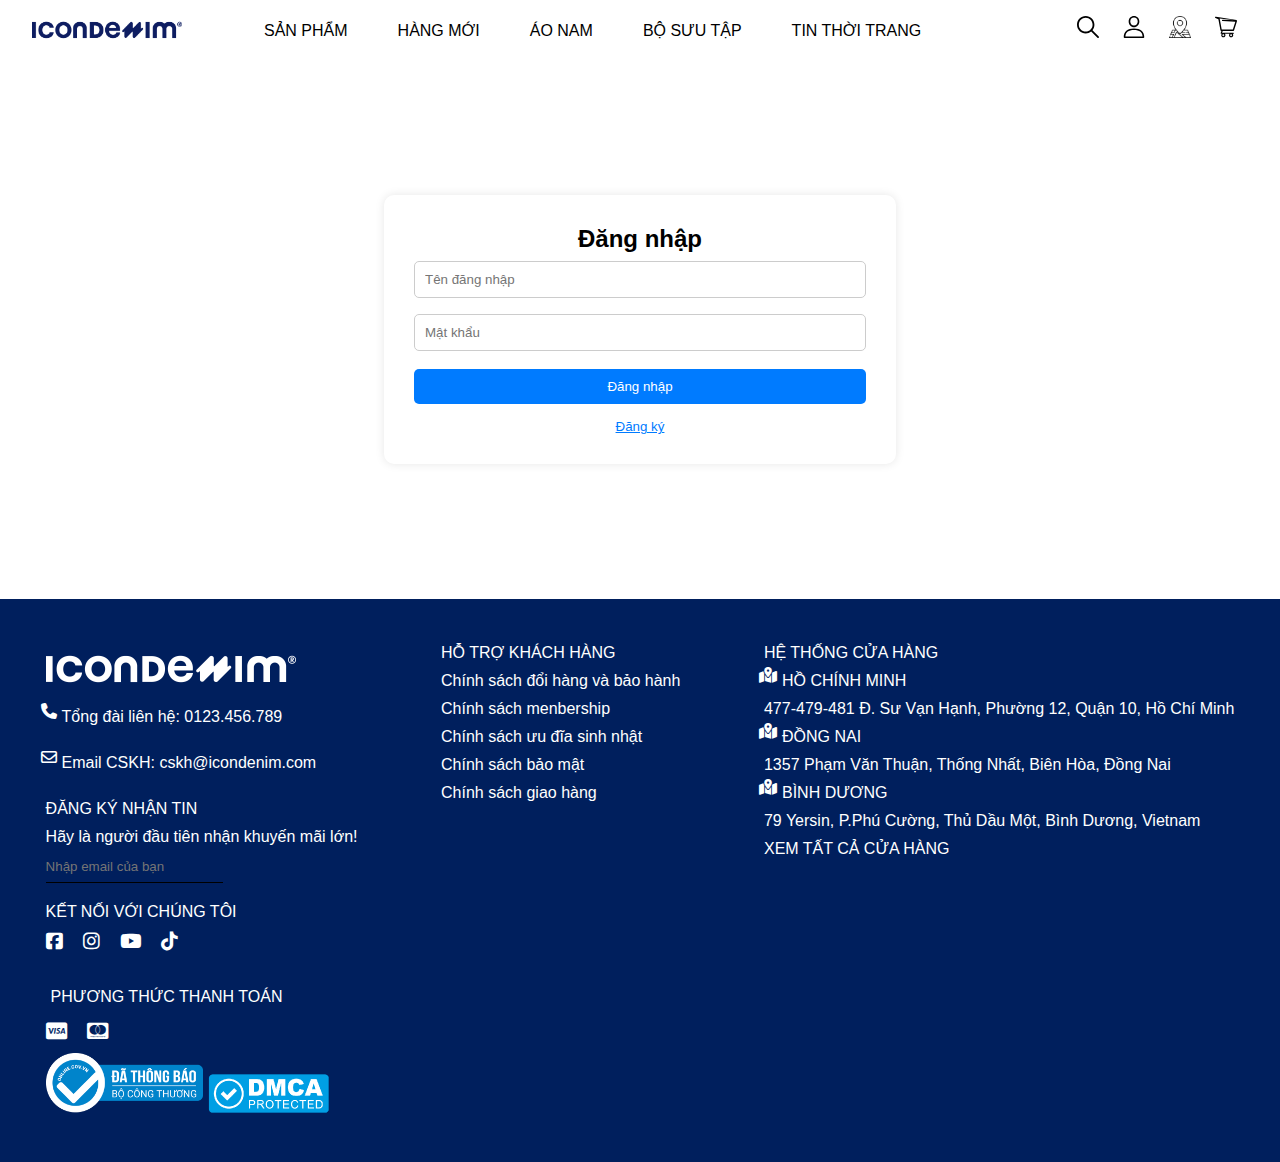
<file: login.html>
<!DOCTYPE html>
<html lang="en">
  <head>
    <meta charset="UTF-8" />
    <meta name="viewport" content="width=device-width, initial-scale=1.0" />
    <title>Document</title>
    <link rel="stylesheet" href="./css/login.css" />
    <link rel="stylesheet" href="./css/main.css" />
    <link
      rel="stylesheet"
      href="./css/font/fontawesome-free-6.7.2-web/css/all.min.css"
    />
  </head>
  <body>
    <div class="main">
      <!-- ------------------------------------------------------ -->

      <div class="header">
        <div class="header-content">
          <bottom class="icon-menu" onclick="showMainMenu()">
            <a href="#"><img src="./css/img/menu.png" alt="" /></a>
            <div class="main-menu" id="show-main-menu">
              <div class="head-menu">
                <a href="#"><img src="./css/img/logo.webp" alt="" /></a>
              </div>
              <div class="content-menu">
                <ul>
                  <a href="#" class="item">
                    <li>Sản Phẩm</li>
                    <i class="fa-solid fa-arrow-right"></i>
                  </a>
                  <a href="#" class="item">
                    <li>Hàng Mới</li>
                    <i class="fa-solid fa-arrow-right"></i>
                  </a>
                  <a href="#" class="item">
                    <li>Áo Nam</li>
                    <i class="fa-solid fa-arrow-right"></i>
                  </a>
                  <a href="#" class="item">
                    <li>Bộ Sưu Tập</li>
                    <i class="fa-solid fa-arrow-right"></i>
                  </a>
                  <a href="#" class="item">
                    <li>Tin Thời Trang</li>
                    <i class="fa-solid fa-arrow-right"></i>
                  </a>
                  <a href="#" class="item">
                    <li>Liên Hệ</li>
                    <i class="fa-solid fa-phone" style="color: #000000"></i>
                  </a>
                  <div class="toolbar">
                    <a href="#" class="item">
                      <li>Giỏ Hàng</li>
                      <i
                        class="fa-solid fa-cart-shopping"
                        style="color: #000000"
                      ></i>
                    </a>
                    <a href="#" class="item">
                      <li>Địa chỉ</li>
                      <i
                        class="fa-solid fa-map-location-dot"
                        style="color: #000000"
                      ></i>
                    </a>
                    <a href="#" class="item">
                      <li>Tài Khoản</li>
                      <i class="fa-solid fa-user" style="color: #000000"></i>
                    </a>
                  </div>
                </ul>
              </div>
            </div>
          </bottom>
          <div class="logo">
            <a href="./index.html">
              <img src="./css/img/logo.webp" alt="" />
            </a>
          </div>
          <div class="navigation">
            <ul id="nav">
              <li class="item">
                <a href="#">Sản Phẩm</a>
                <div class="menu">
                  <div class="sub-menu">
                    <p class="title-item"><a href="#">Áo</a></p>
                    <div class="line-item"></div>
                    <p><a href="#">Áo Thun</a></p>
                    <p><a href="#">Áo Polo</a></p>
                    <p><a href="#">Áo Sơmi</a></p>
                    <p><a href="#">Áo Khoác</a></p>
                    <p><a href="#">Hoodie</a></p>
                  </div>
                  <div class="sub-menu">
                    <p class="title-item"><a href="#">Quần</a></p>
                    <div class="line-item"></div>
                    <p><a href="#">Quần Jean</a></p>
                    <p><a href="#">Quần Tây</a></p>
                    <p><a href="#">Quần Boxer</a></p>
                    <p><a href="#">Quần Kaki & Chino</a></p>
                    <p><a href="#">Quần Dài</a></p>
                  </div>
                  <div class="sub-menu">
                    <p class="title-item"><a href="#">Giày & Phụ Kiện</a></p>
                    <div class="line-item"></div>
                    <p><a href="#">Giày & Dép</a></p>
                    <p><a href="#">Túi, Balo</a></p>
                    <p><a href="#">Nón</a></p>
                    <p><a href="#">Thắt Lưng</a></p>
                    <p><a href="#">Vớ</a></p>
                  </div>
                </div>
              </li>
              <li class="item"><a href="#">Hàng Mới</a></li>
              <li class="item">
                <a href="#">Áo Nam</a>
                <ul class="menu">
                  <div class="sub-menu">
                    <p><a href="#">Áo Thun</a></p>
                    <p><a href="#">Áo Polo</a></p>
                    <p><a href="#">Áo Sơmi</a></p>
                    <p><a href="#">Áo Khoác</a></p>
                    <p><a href="#">Hoodie</a></p>
                  </div>
                </ul>
              </li>
              <li class="item"><a href="#">Bộ Sưu Tập</a></li>
              <li class="item"><a href="#">Tin Thời Trang</a></li>
              <li class="item"><a href="#">Liên Hệ</a></li>
            </ul>
          </div>
          <div class="other">
            <div class="other-item" class="tooltip">
              <a href="#"><img src="./css/img/searcg-icon.svg" alt="" /></a>
            </div>
            <div class="other-item">
              <a href="#"><img src="./css/img/user-account.svg" alt="" /></a>
            </div>
            <div class="other-item">
              <a href="#"><img src="./css/img/location.webp" alt="" /></a>
            </div>
            <div class="other-item">
              <a href="./shoppingCart.html"
                ><img src="./css/img/shopping-cart.svg" alt=""
              /></a>
            </div>
          </div>
        </div>
      </div>
      <!-- ------------------------------------------------------ -->
      <div class="login">
        <div class="container">
          <div class="form-box">
            <h2 id="form-title">Đăng nhập</h2>
            <form id="login-form">
              <input type="text" placeholder="Tên đăng nhập" required />
              <input type="password" placeholder="Mật khẩu" required />
              <button type="submit">Đăng nhập</button>
            </form>

            <form id="register-form" style="display: none">
              <input type="text" placeholder="Tên đăng nhập" required />
              <input type="email" placeholder="Email" required />
              <input type="password" placeholder="Mật khẩu" required />
              <input type="password" placeholder="Nhập lại mật khẩu" required />
              <button type="submit">Đăng ký</button>
            </form>

            <button id="toggle-button">Đăng ký</button>
          </div>
        </div>
      </div>

      <!-- ------------------------------------------------------ -->

      <div class="footer">
        <div class="footer-container">
          <div class="footer-content">
            <a href="#">
              <img src="./css/img/white_logo.webp" alt="" />
            </a>
            <a href="#">
              <ul>
                <i class="fa-solid fa-phone" style="color: #ffffff"></i>
                <li>Tổng đài liên hệ: 0123.456.789</li>
              </ul>
            </a>
            <a href="#">
              <ul>
                <i class="fa-regular fa-envelope" style="color: #ffffff"></i>
                <li>Email CSKH: cskh@icondenim.com</li>
              </ul>
            </a>
            <a href="#">
              <p>Đăng ký nhận tin</p>
              <li>Hãy là người đầu tiên nhận khuyến mãi lớn!</li>
            </a>
            <input type="text" placeholder="Nhập email của bạn" />
            <ul id="footer-connect">
              <p>Kết nối với chúng tôi</p>

              <ul class="icon">
                <li>
                  <i
                    class="fa-brands fa-square-facebook"
                    style="color: #ffffff"
                  ></i>
                </li>
                <li>
                  <i class="fa-brands fa-instagram" style="color: #ffffff"></i>
                </li>
                <li>
                  <i class="fa-brands fa-youtube" style="color: #ffffff"></i>
                </li>
                <li>
                  <i class="fa-brands fa-tiktok" style="color: #ffffff"></i>
                </li>
              </ul>
            </ul>
          </div>
          <div class="footer-content">
            <p>Hỗ Trợ khách hàng</p>
            <li>Chính sách đổi hàng và bảo hành</li>
            <li>Chính sách menbership</li>
            <li>Chính sách ưu đĩa sinh nhật</li>
            <li>Chính sách bảo mật</li>
            <li>Chính sách giao hàng</li>
          </div>
          <div class="footer-content">
            <p>Hệ thống cửa hàng</p>
            <div>
              <ul>
                <i
                  class="fa-solid fa-map-location-dot"
                  style="color: #ffffff"
                ></i>
                <p>Hồ Chính Minh</p>
              </ul>
              <li>
                477-479-481 Đ. Sư Vạn Hạnh, Phường 12, Quận 10, Hồ Chí Minh
              </li>
            </div>
            <div>
              <ul>
                <i
                  class="fa-solid fa-map-location-dot"
                  style="color: #ffffff"
                ></i>
                <p>Đồng Nai</p>
              </ul>
              <li>1357 Phạm Văn Thuận, Thống Nhất, Biên Hòa, Đồng Nai</li>
            </div>
            <div>
              <ul>
                <i
                  class="fa-solid fa-map-location-dot"
                  style="color: #ffffff"
                ></i>
                <p>Bình Dương</p>
              </ul>
              <li>79 Yersin, P.Phú Cường, Thủ Dầu Một, Bình Dương, Vietnam</li>
            </div>
            <p>Xem tất cả cửa hàng</p>
          </div>
          <div class="footer-content">
            <li>
              <p>Phương thức thanh toán</p>
            </li>
            <ul class="icon">
              <li>
                <i class="fa-brands fa-cc-visa" style="color: #ffffff"></i>
              </li>
              <li>
                <i
                  class="fa-brands fa-cc-mastercard"
                  style="color: #ffffff"
                ></i>
              </li>
            </ul>
            <li>
              <img src="./css/img/dathongbaoBoCongThuong.webp" alt="" />
              <img src="./css/img/DMCA.png" alt="" />
            </li>
          </div>
        </div>
      </div>
    </div>
    <div class="black-background"></div>
    <script src="./js/main.js" defer></script>
  </body>
</html>
</file>
<file: css/main.css>
* {
  padding: 0;
  margin: 0;
  box-sizing: border-box;
  font-family: Verdana, Geneva, Tahoma, sans-serif;
}

body {
  display: flex;
  justify-content: center;
}

.black-background {
  position: fixed;
  top: 0;
  left: 0;
  height: 100%;
  width: 100%;
  background-color: rgba(0, 0, 0, 0.5);
  display: none;
  z-index: 1;
}

.main-line {
  width: 100%;
  display: flex;
  justify-content: center;
  margin: 30px 0;
}

.main-line .line-container {
  height: 4px;
  width: 80%;
  background-color: #959595;
  border-radius: 10px;
}

.category-name {
  margin: 30px 0 20px 0;
  width: 100%;
  height: 8vh;
  display: flex;
  justify-content: center;
  align-items: center;
}

.category-name .category-container {
  height: auto;
  width: auto;
}

.category-name .category-container li {
  font-size: 3vw;
  list-style-type: none;
}

#main {
  max-width: 1600px;
}

/* ----------------------------------- */

.header {
  /* position: relative;
	z-index: 10; */
  height: 60px;
  background-color: rgb(255, 255, 255);
  display: flex;
  justify-content: center;
  align-items: center;
}

.header-content {
  height: 60px;
  display: flex;
  width: 95%;
  justify-content: space-between;
  gap: 17px;
}

.header-content .icon-menu {
  display: none;
}

.header-content .logo {
  display: flex;
  align-items: center;
}

.header-content .logo a {
  display: flex;
  align-items: center;
}

.header-content .logo img {
  width: 150px;
  align-items: center;
}

.navigation #nav {
  display: inline-flex;
  flex-wrap: wrap;
  align-content: start;
  max-width: 100%;
}

.navigation .item {
  display: inline-block;
  padding: 1px 25px;
  line-height: 60px;
  text-transform: uppercase; /*In hoa các chữ*/
}

.item a {
  color: #000;
  text-decoration: none;
  /* border: #ff6310 2px solid; */
}

.navigation .menu {
  position: absolute;
  width: auto;
  height: auto;
  padding-bottom: 5px;
  display: flex;
  gap: 35px;
  border-top: 0.1px solid #ccc;
  box-shadow: 2px 8px 10px rgba(0, 0, 0, 0.5);
  background-color: #fff;
  visibility: hidden;
  top: 70px;
  transition: 0.3s;
}

.navigation .item:hover .menu {
  visibility: visible;
  top: 60px;
}

.navigation p:hover a {
  color: #ff6310;
}

.menu .sub-menu {
  padding: 15px;
  min-width: 145px;
}

.menu .sub-menu p {
  line-height: 35px;
  font-size: 15px;
  text-transform: uppercase;
}

.menu .sub-menu a {
  color: #000;
  text-decoration: none;
}

.menu .sub-menu a {
  transition: transform 0.5s ease;
}

.menu .sub-menu p:hover {
  transform: translateY(-1.5px);
}

.menu .sub-menu .title-item {
  font-size: 16px;
  padding-bottom: 3px;
}

.sub-menu .line-item {
  width: 100%;
  height: 2px;
  border-bottom: 2px solid #000;
  margin-bottom: 12px;
}

.header-content .navigation {
  overflow: hidden;
  white-space: nowrap;
  width: 70%;
  padding-left: 40px;
}

.header-content .other {
  display: inline-flex;
  overflow: hidden;
  /* flex-wrap: wrap;
	width: 25%; */
}

.header-content .other-item {
  display: flex;
  padding: 12px 12px 18px 12px;
  align-items: center;
}

.header-content .other-item a {
  display: flex;
  align-items: center;
}

.header-content .other-item a img {
  width: 22px;
}

/* ----------------------------------- */
.main-seach {
  height: 40px;
  width: 100%;
  background-color: #ffffff;
  display: flex;
  justify-content: center;
  margin: 10px;
}

.seach-container {
  width: 95%;
  display: flex;
  justify-content: center;
}

.seach-container .seach-content {
  width: 65%;
  border: 2px #000 solid;
  display: flex;
  padding: 5px;
  border-radius: 10px;
  display: flex;
  justify-content: center;
}

.seach-input {
  width: 90%;
  border: none;
  outline: none;
}

.seach-button {
  width: 8%;
  border: none;
  border-radius: 8px;
  border: 2px #505050 solid;
}

/* ----------------------------------- */
/* ----------------------------------- */

.main-banner img {
  width: 100%;
}

.main-banner .banner-item-DT {
  width: 100%;
  display: none;
}

/* ----------------------------------- */
/* ----------------------------------- */
.sub-intro {
  margin-top: 50px;
  display: flex;
  height: auto;
  width: 100%;
  justify-content: center;
}

.sub-intro .intro-container {
  display: flex;
  flex-wrap: wrap;
  height: 100%;
  width: 95%;
}

.intro-container .group-item {
  display: flex;
  flex: 1 1 45%;
  /* min-width: 45%; */
  max-width: 100%;
  min-height: 50px;
  padding: 50px 0;
}

.sub-intro .intro-container img {
  width: 5vw;
  height: auto;
  padding-top: 3px;
}

.sub-intro .intro-container div {
  padding: 0 10px;
}

.sub-intro .intro-container li {
  color: #050000;
  font-size: 1vw;
  list-style-type: none;
}

.sub-intro .intro-container .item {
  display: flex;
  flex: 1 1 20%;
  padding: 0 10px;
  min-width: 260px;
  margin: 20px 0;
}

.intro-container .item li {
  font-size: 1.4vw;
  color: #666666;
}

.intro-container .item .one {
  font-size: 1.6vw;
  color: #050000;
}

/* ----------------------------------- */
/* ----------------------------------- */

.sub-banner {
  margin-top: 30px;
  display: flex;
  height: auto;
  justify-content: center;
}

.sub-banner .sub-banner-container {
  width: 95%;
  display: flex;
}

.sub-banner-container .group-item-banner {
  display: flex;
  width: 100%;
  flex-wrap: wrap;
  flex: 1 1 150px;
}

.sub-banner-container .item {
  flex: 1 1 150px;
  padding: 8px;
}

.sub-banner-container .item img {
  width: 100%;
  border-radius: 5px;
}

/* ----------------------------------- */
/* ----------------------------------- */

.main-banner1 {
  display: flex;
  margin: 10px 0;
  width: 100%;
  height: auto;
  justify-content: center;
}

.main-banner1 .banner1-container {
  width: 95%;
}

.main-banner1 .banner1-container img {
  width: 100%;
  border-radius: 15px;
}

.main-banner1 .banner1-container .mobile {
  display: none;
}

/* ----------------------------------- */
/* ----------------------------------- */
.product {
  display: flex;
  justify-content: center;
  width: 100%;
  overflow: hidden;
  height: 500px;
}

.product .product-container {
  /* height: 480px; */
  width: 95%;

  display: flex;
  flex-wrap: wrap;
  overflow: hidden;
  gap: 80px 10px;
  justify-content: center;
  margin-bottom: 20px;
}

.product-container .product-item {
  height: 100%;
  width: calc((100% - 40px) / 5);
  /* min-width: 280px; */
  display: flex;
  justify-content: center;
  border: 1px solid #ccc;
  box-shadow: 2px 2px 5px rgba(0, 0, 0, 0.5);
  border-radius: 5px;
  /* margin: 20px 0; */
}

.product-item .item-container {
  height: 100%;
  width: 96%;
  padding-bottom: 10px;
}

.item-container .item-image img {
  width: 100%;
  height: auto;
}

.item-container .item-content li {
  list-style: none;
  white-space: nowrap;
  overflow: hidden;
  text-overflow: ellipsis;
  font-size: 18px;
  padding: 10px 0;
}

.item-container .item-content .price-item li {
  color: #001f5d;
  font-weight: bold;
}

/* ----------------------------------- */
/* ----------------------------------- */

.see-more {
  display: flex;
  justify-content: center;
  width: 100%;
  padding: 15px 0;
}

.see-more .see-more-bottom {
  height: 60px;
  width: 160px;
  border: 2px solid #1e1d1d;
  border-radius: 10px;
}

.see-more-bottom .see-more-content {
  display: flex;
  height: 100%;
  width: 100%;
  justify-content: center;
  align-items: center;
}

.see-more-bottom .see-more-content {
  text-decoration: none;
}

.see-more-bottom .see-more-content li {
  color: #000;
  list-style-type: none;
  padding-right: 8px;
  padding: 0 6px;
}

.see-more-bottom .see-more-content:hover {
  background-color: #000000;
  border-radius: 7px;
}

.see-more-bottom .see-more-content:hover li {
  color: #fff;
}

/* ----------------------------------- */
/* ----------------------------------- */

.follow {
  width: 100%;
  height: 28vh;
  display: flex;
  justify-content: center;
}

.follow .follow-container {
  width: 95%;
  max-height: 100%;
  display: flex;
  justify-content: space-between;
  flex-wrap: wrap;
  overflow: hidden;
  gap: 5px;
}

.follow-container .item {
  max-height: 100%;
  max-width: calc((100% - 40px) / 5);
  border-radius: 5px;
}

.follow-container .item a {
  max-height: 100%;
  max-width: 100;
}

.follow-container .item img {
  max-height: 100%;
  max-width: 100%;
  border-radius: 5px;
}

/* ----------------------------------- */
.footer {
  margin-top: 20px;
  background-color: #001f5d;
  max-width: 100%;
  min-height: 500px;
  display: flex;
  justify-content: center;
}

.footer a {
  text-decoration: none;
  color: #ffffff;
  padding: 5px;
}

.footer li {
  list-style-type: none;
  color: #fff;
  padding: 5px;
}

.footer li:hover {
  color: #ff6310;
  transform: translatey(-1.5px);
}

.footer p {
  color: #fff;
  text-transform: uppercase;
  padding: 5px;
}

.footer i {
  text-align: center;
}

.footer input {
  border: none;
  outline: none;
  background-color: #001f5d;
  border-bottom: #000 1px solid;
  padding: 8px 0;
  margin-bottom: 15px;
  color: #fff;
}

.footer .icon {
  gap: 10px;
}

.footer .icon li {
  font-size: 19px;
}

.footer .footer-container {
  max-width: 96%;
  display: flex;
  flex-wrap: wrap;
  justify-content: space-between;
  padding: 40px 15px;
  gap: 20px;
}

.footer-container .footer-content ul {
  display: flex;
}

.footer-container .footer-content img {
  max-height: 60px;
}

#footer-connect {
  display: block;
}

/* ----------------------------------- */

@media (max-width: 1515px) {
  .product {
    height: auto;
  }
  .product .product-container {
    height: 580px;
  }
  .product-container .product-item {
    width: calc((100% - 30px) / 4);
  }
}

@media (max-width: 1448px) {
  .product .product-container {
    height: 510px;
  }
}

@media (max-width: 1330px) {
  .product .product-container {
    height: 470px;
  }
}

@media (max-width: 1210px) {
  .product .product-container {
    height: 560px;
  }
  .product-container .product-item {
    width: calc((100% - 20px) / 3);
  }
}

@media (max-width: 1115px) {
  .product .product-container {
    height: 530px;
  }
}

/* Tablet */
@media (max-width: 1024px) {
  /* ----------------------------------- */
  .navigation {
    display: none;
  }

  .header-content .icon-menu {
    display: block;
    display: flex;
  }

  .header-content .icon-menu a {
    align-items: center;
    display: flex;
  }

  .header-content .icon-menu img {
    height: 50%;
    align-items: center;
  }

  .header-content .logo {
    width: 100%;
  }

  .icon-menu .main-menu {
    background-color: #fff;
    position: fixed;
    top: 0;
    left: 0;
    width: 300px;
    height: 120vh;
    box-shadow: 4px 0 8px rgba(0, 0, 0, 0.6);
  }

  #show-main-menu {
    display: none;
    z-index: 10;
  }

  .main-menu .head-menu {
    height: 60px;
    background-color: #ffffff;
    display: flex;
    justify-content: center;
    align-items: center;
  }

  .main-menu .head-menu img {
    height: 60px;
  }

  .main-menu .content-menu {
    margin-top: 20px;
  }

  .main-menu .item {
    padding: 0 14px 0 25px;
    width: auto;
  }

  .content-menu .item {
    /* padding-top: 30px; */
    height: 60px;
    font-size: 18px;
    justify-content: space-between;
  }

  .content-menu a {
    color: #000;
    text-decoration: none; /* bỏ dấu gạch chân */
    list-style-type: none; /* bỏ dấu chấm trước thẻ li */
  }

  .main-menu .content-menu .toolbar {
    display: none;
  }

  /* ----------------------------------- */
  /* ----------------------------------- */

  .sub-intro .intro-container .item {
    display: inline-block;
    min-width: 20%;
  }

  .intro-container .item .item-icon {
    display: flex;
    justify-content: center;
  }

  .item .item-content li {
    text-align: center;
    font-size: 12px;
  }

  .item .item-content .one {
    font-size: 14px;
  }

  /* ----------------------------------- */

  .main-banner1 .banner1-container .desktop {
    display: none;
  }

  .main-banner1 .banner1-container .mobile {
    display: block;
  }

  /* ----------------------------------- */
  .product .product-container {
    height: 500px;
  }

  /* ----------------------------------- */
  .follow {
    height: 18vh;
  }
}

@media (max-width: 905px) {
  .product .product-container {
    min-height: 650px;
  }
  .product-container .product-item {
    width: calc((100% - 10px) / 2);
  }
}

@media (max-width: 830px) {
  .product .product-container {
    min-height: 600px;
  }
}

@media (max-width: 780px) {
  .product .product-container {
    min-height: 550px;
  }
}

@media (max-width: 670px) {
  .product {
    min-height: 480px;
  }
  .product .product-container {
    min-height: 480px;
  }
}

@media (max-width: 635px) {
  .product {
    width: 100vw;
    /* display: none; */
  }
  .product .product-container {
    height: 450px;
    min-height: 200px;
  }
}

/* Điện thoại */
@media (max-width: 480px) {
  /* ----------------------------------- */

  .main-banner .banner-item {
    display: none;
  }

  .main-banner .banner-item-DT {
    display: block;
  }

  /* ----------------------------------- */

  .product .product-container {
    height: 400px;
    min-height: 200px;
  }

  /* ----------------------------------- */

  .see-more {
    margin: 10px 0;
  }

  /* ----------------------------------- */

  .follow {
    height: 18vh;
  }
}

@media (max-width: 440px) {
  .header .header-content .other {
    display: block;
  }
  .main-menu .content-menu .toolbar {
    display: block;
  }

  .product .product-container {
    height: 350px;
    min-height: 200px;
  }
}

@media (max-width: 391px) {
  .product {
    height: 330px;
    min-height: 300px;
  }
  .product .product-container {
    height: 330px;
    min-height: 200px;
  }
  .product-container .product-item {
    height: 320px;
    min-height: 200px;
  }

  .main-line {
    margin: 10px 5px;
  }
}
</file>
<file: css/category.css>
* {
  padding: 0;
  margin: 0;
  box-sizing: border-box;
  font-family: Verdana, Geneva, Tahoma, sans-serif;
}

body {
  display: flex;
  justify-content: center;
}

.black-background {
  position: fixed;
  top: 0;
  left: 0;
  height: 100%;
  width: 100%;
  background-color: rgba(0, 0, 0, 0.5);
  display: none;
  z-index: 1;
}

.main-line {
  width: 100%;
  display: flex;
  justify-content: center;
  margin: 30px 0;
}

.main-line .line-container {
  height: 4px;
  width: 80%;
  background-color: #959595;
  border-radius: 10px;
}

.category-name {
  margin: 30px 0 20px 0;
  width: 100%;
  height: 8vh;
  display: flex;
  justify-content: center;
  align-items: center;
}

.category-name .category-container {
  height: auto;
  width: auto;
}

.category-name .category-container li {
  font-size: 3vw;
  list-style-type: none;
}

#main {
  max-width: 1600px;
}

/* ----------------------------------- */

/* ----------------------------------- */
/* ----------------------------------- */

/* ----------------------------------- */
/* ----------------------------------- */

/* ----------------------------------- */
/* ----------------------------------- */

/* ----------------------------------- */
/* ----------------------------------- */

/* ----------------------------------- */
/* ----------------------------------- */
.product {
  display: flex;
  justify-content: center;
  width: 100%;
  overflow: hidden;
  height: auto;
}

.product .product-container {
  height: 100%;
  width: 95%;
  display: flex;
  flex-wrap: wrap;
  overflow: hidden;
  gap: 40px 10px;
  justify-content: center;
  margin-bottom: 20px;
}

.product-container .product-item {
  max-height: 550px;
  width: calc((100% - 40px) / 5);
  /* min-width: 280px; */
  display: flex;
  justify-content: center;
  border: 1px solid #ccc;
  box-shadow: 2px 2px 5px rgba(0, 0, 0, 0.5);
  border-radius: 5px;
  /* margin: 20px 0; */
}

.product-item .item-container {
  height: 100%;
  width: 96%;
  padding-bottom: 10px;
}

.item-container .item-image img {
  width: 100%;
  height: auto;
}

.item-container .item-content li {
  list-style: none;
  white-space: nowrap;
  overflow: hidden;
  text-overflow: ellipsis;
  font-size: 18px;
  padding: 10px 0;
}

.item-container .item-content .price-item li {
  color: #001f5d;
  font-weight: bold;
}

/* ----------------------------------- */
/* ----------------------------------- */

.see-more {
  display: flex;
  justify-content: center;
  width: 100%;
  padding: 15px 0;
}

.see-more .see-more-bottom {
  height: 60px;
  width: 160px;
  border: 2px solid #1e1d1d;
  border-radius: 10px;
}

.see-more-bottom .see-more-content {
  display: flex;
  height: 100%;
  width: 100%;
  justify-content: center;
  align-items: center;
}

.see-more-bottom .see-more-content {
  text-decoration: none;
}

.see-more-bottom .see-more-content li {
  color: #000;
  list-style-type: none;
  padding-right: 8px;
  padding: 0 6px;
}

.see-more-bottom .see-more-content:hover {
  background-color: #000000;
  border-radius: 7px;
}

.see-more-bottom .see-more-content:hover li {
  color: #fff;
}

/* ----------------------------------- */
/* ----------------------------------- */

/* ----------------------------------- */
/* 
@media (max-width: 1515px) {
  .product {
    height: auto;
  }
  .product .product-container {
    height: 580px;
  }
  .product-container .product-item {
    width: calc((100% - 30px) / 4);
  }
}

@media (max-width: 1448px) {
  .product .product-container {
    height: 510px;
  }
}

@media (max-width: 1330px) {
  .product .product-container {
    height: 470px;
  }
}

@media (max-width: 1210px) {
  .product .product-container {
    height: 560px;
  }
  .product-container .product-item {
    width: calc((100% - 20px) / 3);
  }
}

@media (max-width: 1115px) {
  .product .product-container {
    height: 530px;
  }
} */

/* Tablet */
@media (max-width: 1024px) {
  /* ----------------------------------- */
  .navigation {
    display: none;
  }

  .header-content .icon-menu {
    display: block;
    display: flex;
  }

  .header-content .icon-menu a {
    align-items: center;
    display: flex;
  }

  .header-content .icon-menu img {
    height: 50%;
    align-items: center;
  }

  .header-content .logo {
    width: 100%;
  }

  .icon-menu .main-menu {
    background-color: #fff;
    position: fixed;
    top: 0;
    left: 0;
    width: 300px;
    height: 120vh;
    box-shadow: 4px 0 8px rgba(0, 0, 0, 0.6);
  }

  #show-main-menu {
    display: none;
    z-index: 10;
  }

  .main-menu .head-menu {
    height: 60px;
    background-color: #ffffff;
    display: flex;
    justify-content: center;
    align-items: center;
  }

  .main-menu .head-menu img {
    height: 60px;
  }

  .main-menu .content-menu {
    margin-top: 20px;
  }

  .main-menu .item {
    padding: 0 14px 0 25px;
    width: auto;
  }

  .content-menu .item {
    /* padding-top: 30px; */
    height: 60px;
    font-size: 18px;
    justify-content: space-between;
  }

  .content-menu a {
    color: #000;
    text-decoration: none; /* bỏ dấu gạch chân */
    list-style-type: none; /* bỏ dấu chấm trước thẻ li */
  }

  .main-menu .content-menu .toolbar {
    display: none;
  }

  /* ----------------------------------- */
  /* ----------------------------------- */

  .sub-intro .intro-container .item {
    display: inline-block;
    min-width: 20%;
  }

  .intro-container .item .item-icon {
    display: flex;
    justify-content: center;
  }

  .item .item-content li {
    text-align: center;
    font-size: 12px;
  }

  .item .item-content .one {
    font-size: 14px;
  }

  /* ----------------------------------- */

  .main-banner1 .banner1-container .desktop {
    display: none;
  }

  .main-banner1 .banner1-container .mobile {
    display: block;
  }

  /* ----------------------------------- */
  .product-container .product-item {
    width: calc((100% - 30px) / 4);
  }

  /* ----------------------------------- */
  .follow {
    height: 18vh;
  }
}

@media (max-width: 905px) {
  .product .product-container {
    min-height: 650px;
  }
  .product-container .product-item {
    width: calc((100% - 10px) / 2);
  }
}

@media (max-width: 830px) {
  .product .product-container {
    min-height: 600px;
  }
}

@media (max-width: 780px) {
  .product .product-container {
    min-height: 550px;
  }
}

@media (max-width: 670px) {
  .product {
    min-height: 480px;
  }
  .product .product-container {
    min-height: 480px;
  }
}

@media (max-width: 635px) {
  .product {
    width: 100vw;
    /* display: none; */
  }
  .product .product-container {
    height: 450px;
    min-height: 200px;
  }
}

/* Điện thoại */
@media (max-width: 480px) {
  /* ----------------------------------- */

  .main-banner .banner-item {
    display: none;
  }

  .main-banner .banner-item-DT {
    display: block;
  }

  /* ----------------------------------- */

  .product .product-container {
    height: 400px;
    min-height: 200px;
  }

  /* ----------------------------------- */

  .see-more {
    margin: 10px 0;
  }

  /* ----------------------------------- */

  .follow {
    height: 18vh;
  }
}

@media (max-width: 440px) {
  .header .header-content .other {
    display: block;
  }
  .main-menu .content-menu .toolbar {
    display: block;
  }

  .product .product-container {
    height: 350px;
    min-height: 200px;
  }
}

@media (max-width: 391px) {
  .product {
    height: 330px;
    min-height: 300px;
  }
  .product .product-container {
    height: 330px;
    min-height: 200px;
  }
  .product-container .product-item {
    height: 320px;
    min-height: 200px;
  }

  .main-line {
    margin: 10px 5px;
  }
}
</file>
<file: css/login.css>
.login {
  display: flex;
  max-width: 100%;
  justify-content: center;
  margin: 15vh 0;
}

.login .container {
  width: 40%;
  background: #fff;
  padding: 30px;
  border-radius: 10px;
  box-shadow: 0 0 10px rgba(0, 0, 0, 0.1);
}

.login .form-box {
  display: flex;
  flex-direction: column;
  align-items: center;
}

.login form {
  width: 100%;
  display: flex;
  flex-direction: column;
}

.login form input {
  padding: 10px;
  margin: 8px 0;
  border: 1px solid #ccc;
  border-radius: 5px;
}

.login form button {
  padding: 10px;
  margin-top: 10px;
  background: #007bff;
  color: #fff;
  border: none;
  border-radius: 5px;
  cursor: pointer;
}

.login form button:hover {
  background: #0056b3;
}

.login #toggle-button {
  margin-top: 15px;
  background: transparent;
  color: #007bff;
  border: none;
  cursor: pointer;
  text-decoration: underline;
}
</file>
